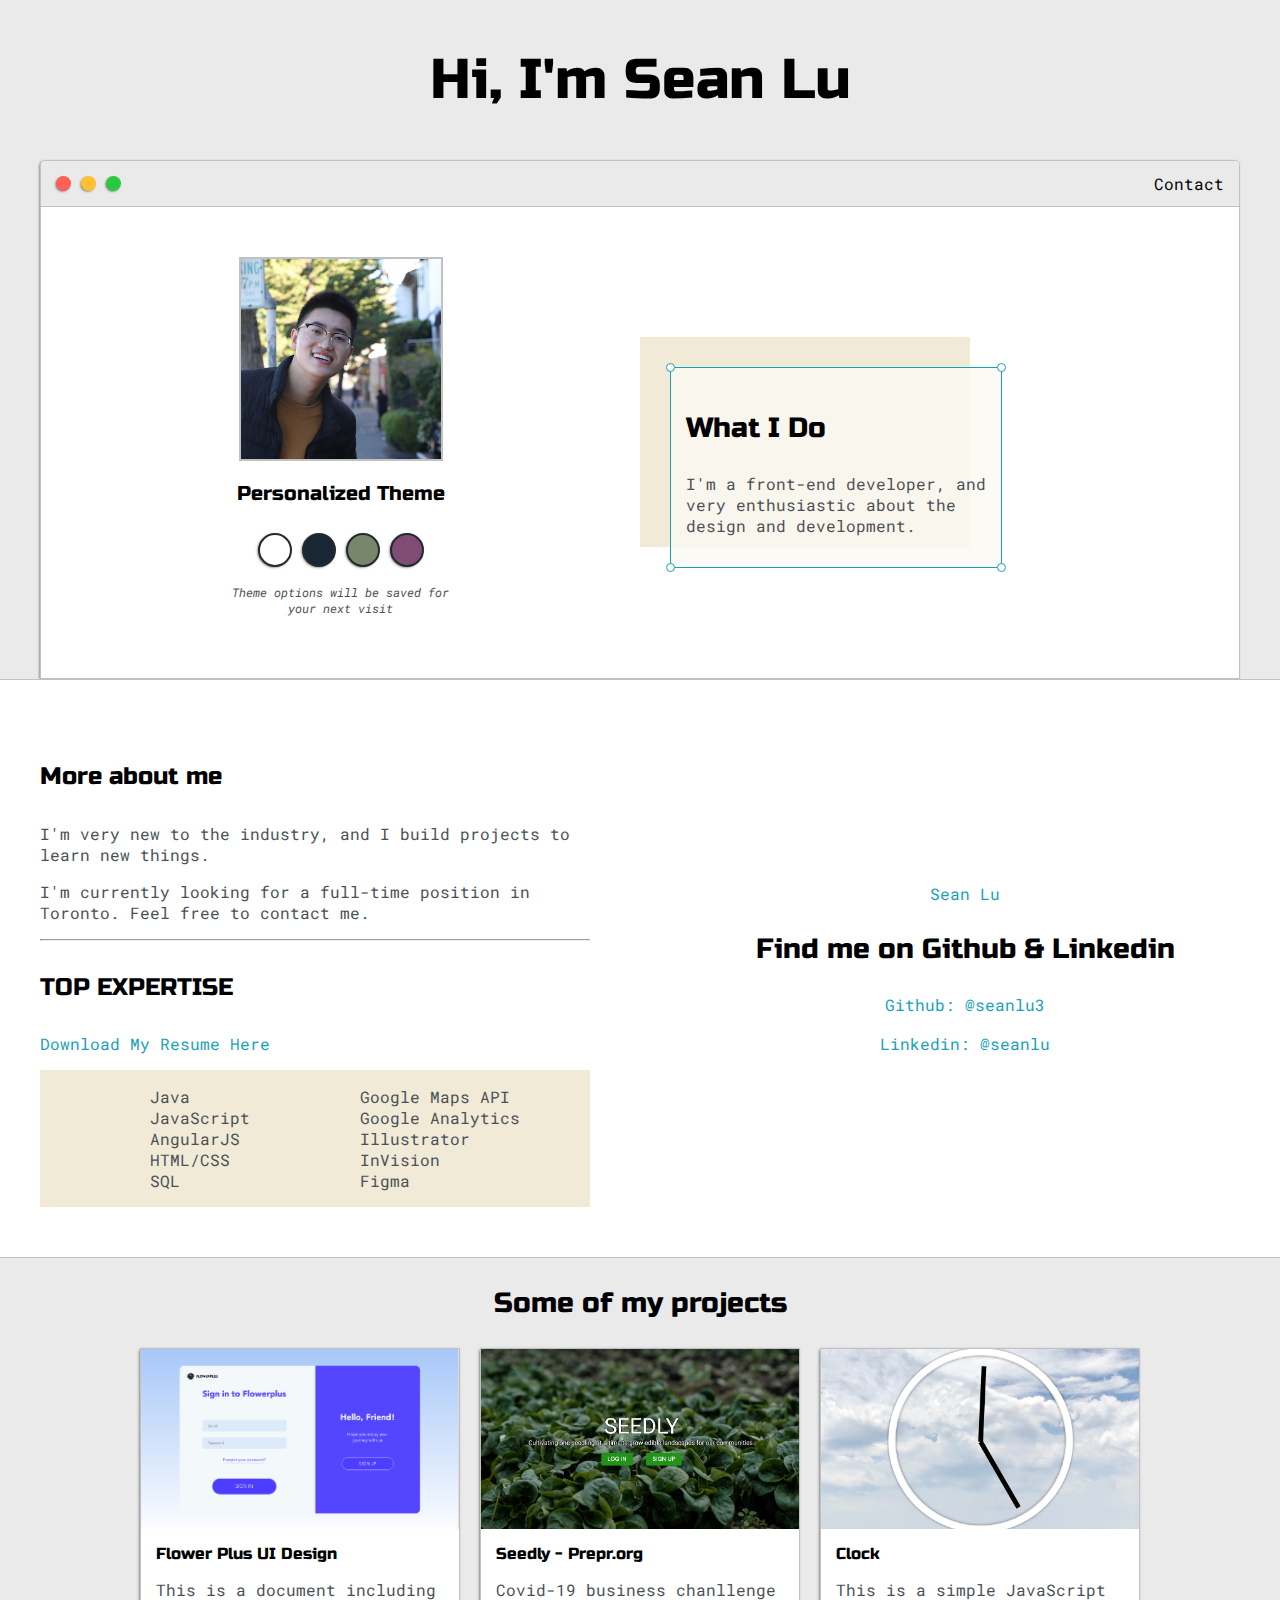
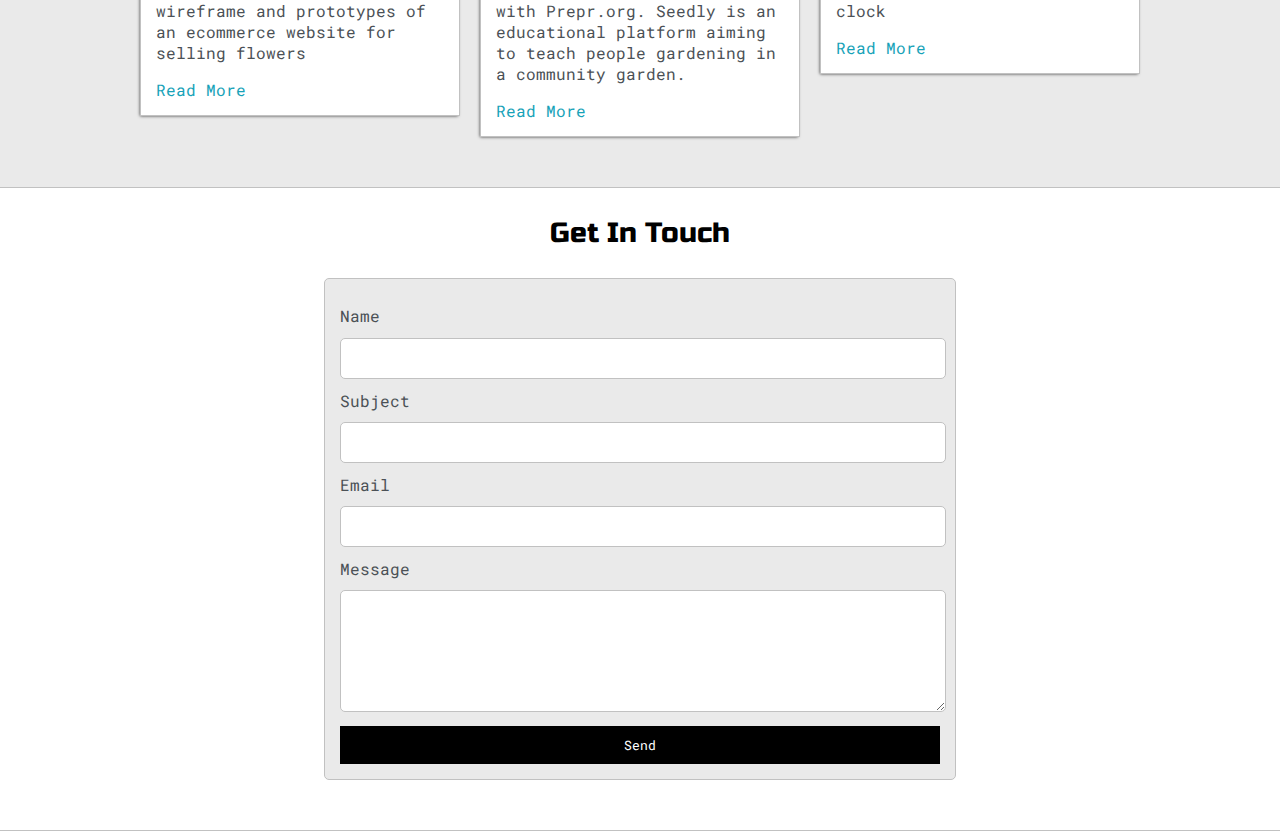
<file: index.html>
<!DOCTYPE html>
<html lang="">
<head>
    <meta charset="utf-8">
    <meta name="viewport" content="width=device-width, initial-scale=1.0">
    <link href="https://fonts.googleapis.com/css2?family=Russo+One&display=swap" rel="stylesheet">
    <link href="https://fonts.googleapis.com/css2?family=Roboto+Mono:wght@500&amp;family=Russo+One&amp;display=swap" rel="stylesheet">
    <link rel="stylesheet" type="text/css" href="./css/default.css">
    
    <link id="theme-style" rel="stylesheet" type="text/css" href="">
    
   
    <title>Sean Lu</title>
</head>

<body>
    <section class="s1">
        <div class="main-container">
            <div class="greeting-wrapper">
                <h1>Hi, I'm Sean Lu</h1>
            </div>

            <div class="intro-wrapper">
                <div class="nav-wrapper">
                    <div class="dots-wrapper">
                        <div id="dot-1" class="browser-dot"></div>
                        <div id="dot-2" class="browser-dot"></div>
                        <div id="dot-3" class="browser-dot"></div>
                    </div>

                    <ul id="navigation">
                        <li><a href="#">Contact</a></li>
                    </ul>

                </div>

                <div class="left-column">
                    <img src="./images/sean.png" id="profile_pic">
                    <h5 style="text-align: center; line-height: 0">Personalized Theme</h5>
                    <div id="theme-options-wrapper">
                        <div data-mode="light" id="light-mode" class="theme-dot"></div>
                        <div data-mode="blue" id="blue-mode" class="theme-dot"></div>
                        <div data-mode="green" id="green-mode" class="theme-dot"></div>
                        <div data-mode="purple" id="purple-mode" class="theme-dot"></div>
                    </div>
                    <p id="settings-note">Theme options will be saved for<br> your next visit</p>
                </div>

                <div class="right-column">

                    <div id="preview-shadow">
                        <div id="preview">
                            <div id="corner-tl" class="corner"></div>
                            <div id="corner-tr" class="corner"></div>
                            <h3>What I Do</h3>
                            <p>I'm a front-end developer, and very enthusiastic about the design and development. </p>
                            <div id="corner-bl" class="corner"></div>
                            <div id="corner-br" class="corner"></div>
                        </div>
                    </div>
                </div>
            </div>
        </div>
    </section>

    <section class="s2">
        <div class="main-container">

            <div class="about-wrapper">

                <div class="about-me">
                    <h4>More about me</h4>
                    <p>I'm very new to the industry, and I build projects to learn new things.</p>
                    <p>I'm currently looking for a full-time position in Toronto. Feel free to contact me.</p>


                    <hr>

                    <h4>TOP EXPERTISE</h4>

                    <p><a target="_blank" href="Sean%20Lu_Resume.pdf">Download My Resume Here</a></p>

                    <div id="skills">
                        <ul>
                            <li>Java</li>
                            <li>JavaScript</li>
                            <li>AngularJS</li>
                            <li>HTML/CSS</li>
                            <li>SQL</li>
                        </ul>

                        <ul>
                            <li>Google Maps API</li>
                            <li>Google Analytics</li>
                            <li>Illustrator</li>
                            <li>InVision</li>
                            <li>Figma</li>
                        </ul>
                    </div>
                </div>

                <div class="social-links">
                    <div class="LI-profile-badge" data-version="v1" data-size="medium" data-locale="en_US" data-type="horizontal" data-theme="dark" data-vanity="-seanlu"><a class="LI-simple-link" href='https://ca.linkedin.com/in/-seanlu?trk=profile-badge'>Sean Lu</a></div>
                    <h3> Find me on Github & Linkedin</h3>
                    <a target="_blank" href="https://github.com/seanlu3">Github: @seanlu3</a>
                    <br>
                    <a target="_blank" href="https://www.linkedin.com/in/-seanlu/">Linkedin: @seanlu</a>
                </div>

            </div>

        </div>
    </section>

    <section class="s1">
        <div class="main-container">
            <h3 style="text-align: center;">Some of my projects</h3>

            <div class="post-wrapper">

                <div>
                    <div class="post">
                        <img class="thumbnail" src="images/3.png">
                        <div class="post-preview">
                            <h6 class="post-title">Flower Plus UI Design</h6>
                            <p class="post-intro">This is a document including wireframe and prototypes of an ecommerce website for selling flowers</p>
                            <a target="_blank" href="flowerplus.html">Read More</a>
                        </div>
                    </div>
                </div>

                <div>
                    <div class="post">
                        <img class="thumbnail" src="./images/seedly.png">
                        <div class="post-preview">
                            <h6 class="post-title">Seedly - Prepr.org</h6>
                            <p  class="post-intro">Covid-19 business chanllenge with Prepr.org. Seedly is an educational platform aiming to teach people gardening in a community garden.</p>
                            <a target= "_blank" href="./seedly-website/index.html">Read More</a>
                        </div>
                    </div>
                </div>

                <div>
                    <div class="post">
                        <img class="thumbnail" src="images/jsclock.png">
                        <div class="post-preview">
                            <h6 class="post-title">Clock</h6>
                            <p class="post-intro">This is a simple JavaScript clock</p>
                            <a target="_blank" href="JSClock.html">Read More</a>
                        </div>
                    </div>
                </div>


            </div>
        </div>
    </section>

    <section class="s2">
        <div class="main-container">
            <h3 style="text-align: center;">Get In Touch</h3>
            <form id="contact-form" action="mailto:seanlu@hotmail.ca" method="post" enctype="multipart/form-data" name="Email-form">
                <label>Name</label>
                <input class="input-field" type="text" name="name">

                <label>Subject</label>
                <input class="input-field" type="text" name="subject">

                <label>Email</label>
                <input class="input-field" type="text" name="email">

                <label>Message</label>
                <textarea class="input-field" name="message"></textarea>

                <input id="submit-btn" type="submit" value="Send">
            </form>
        </div>
    </section>
    
     <script type="text/javascript" src="https://platform.linkedin.com/badges/js/profile.js" async defer></script>
    
    <script type="text/javascript" src="script.js"></script>
</body></html>
</file>
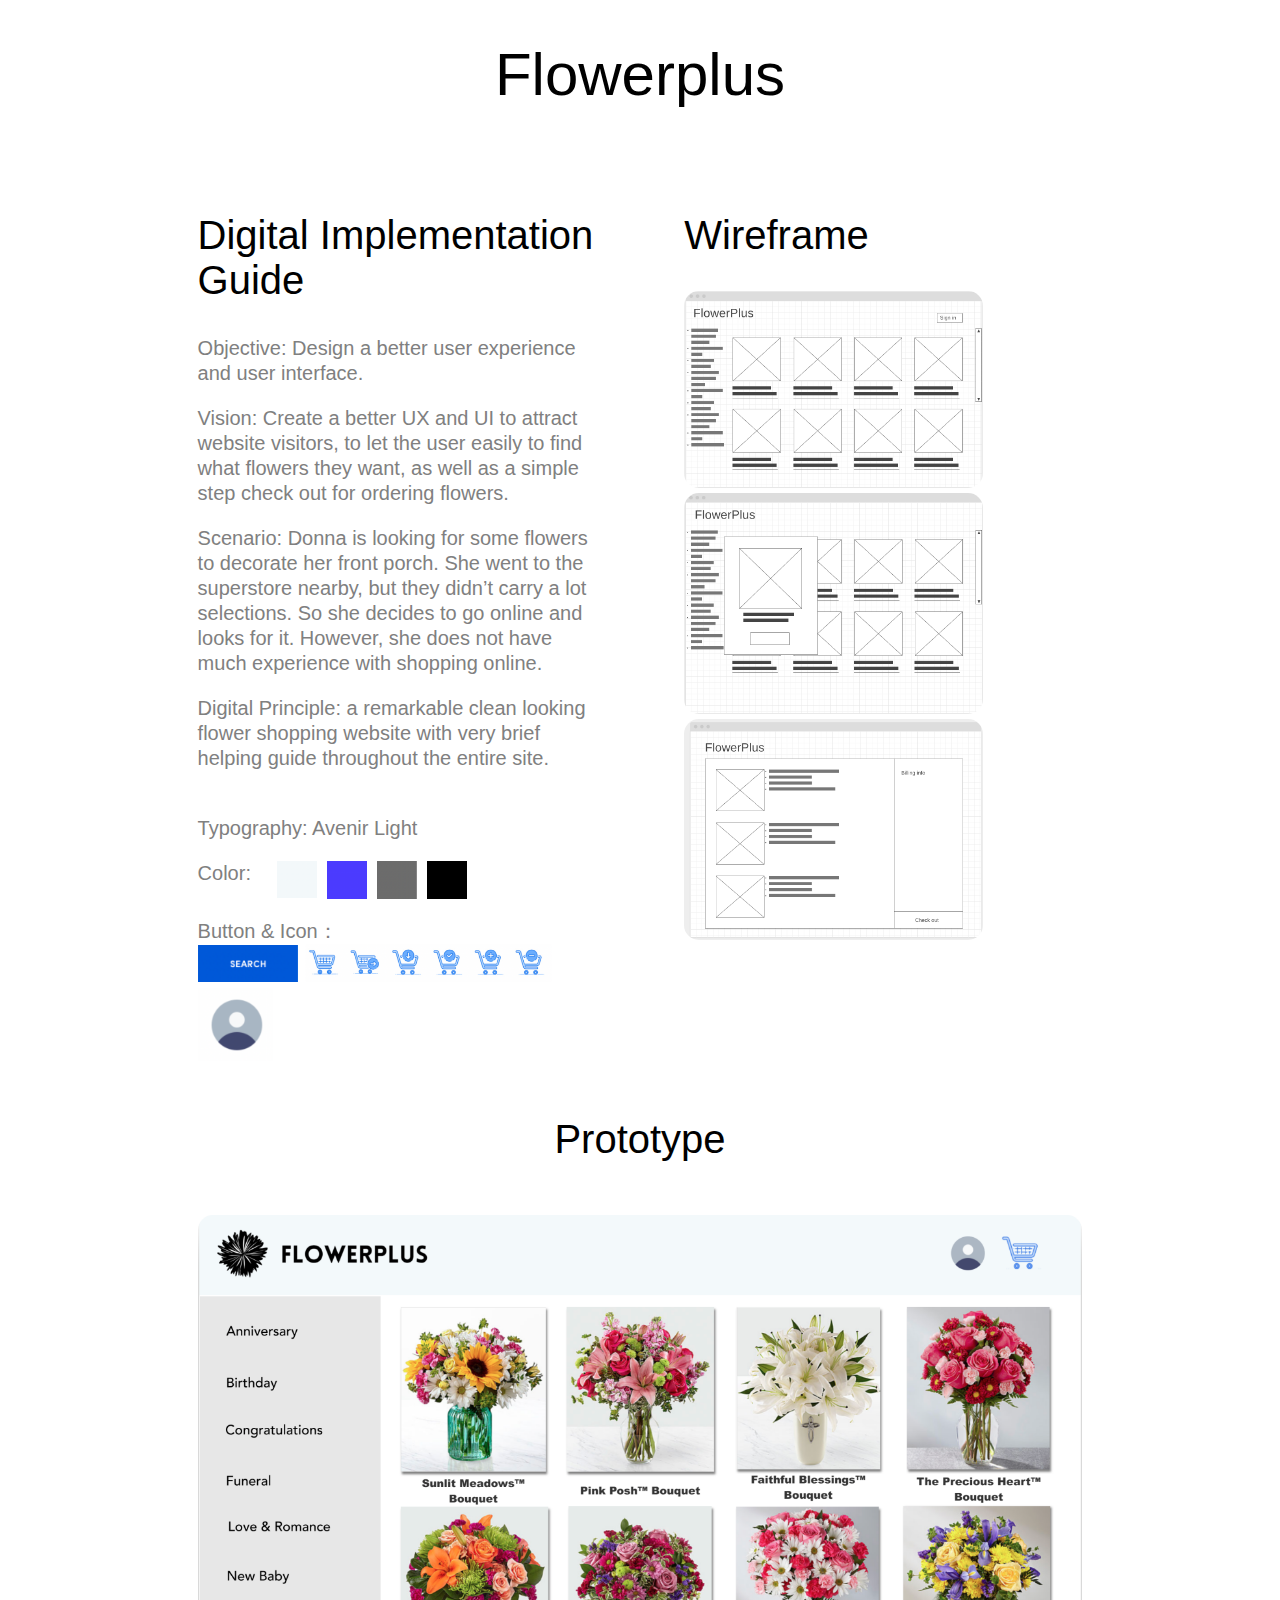
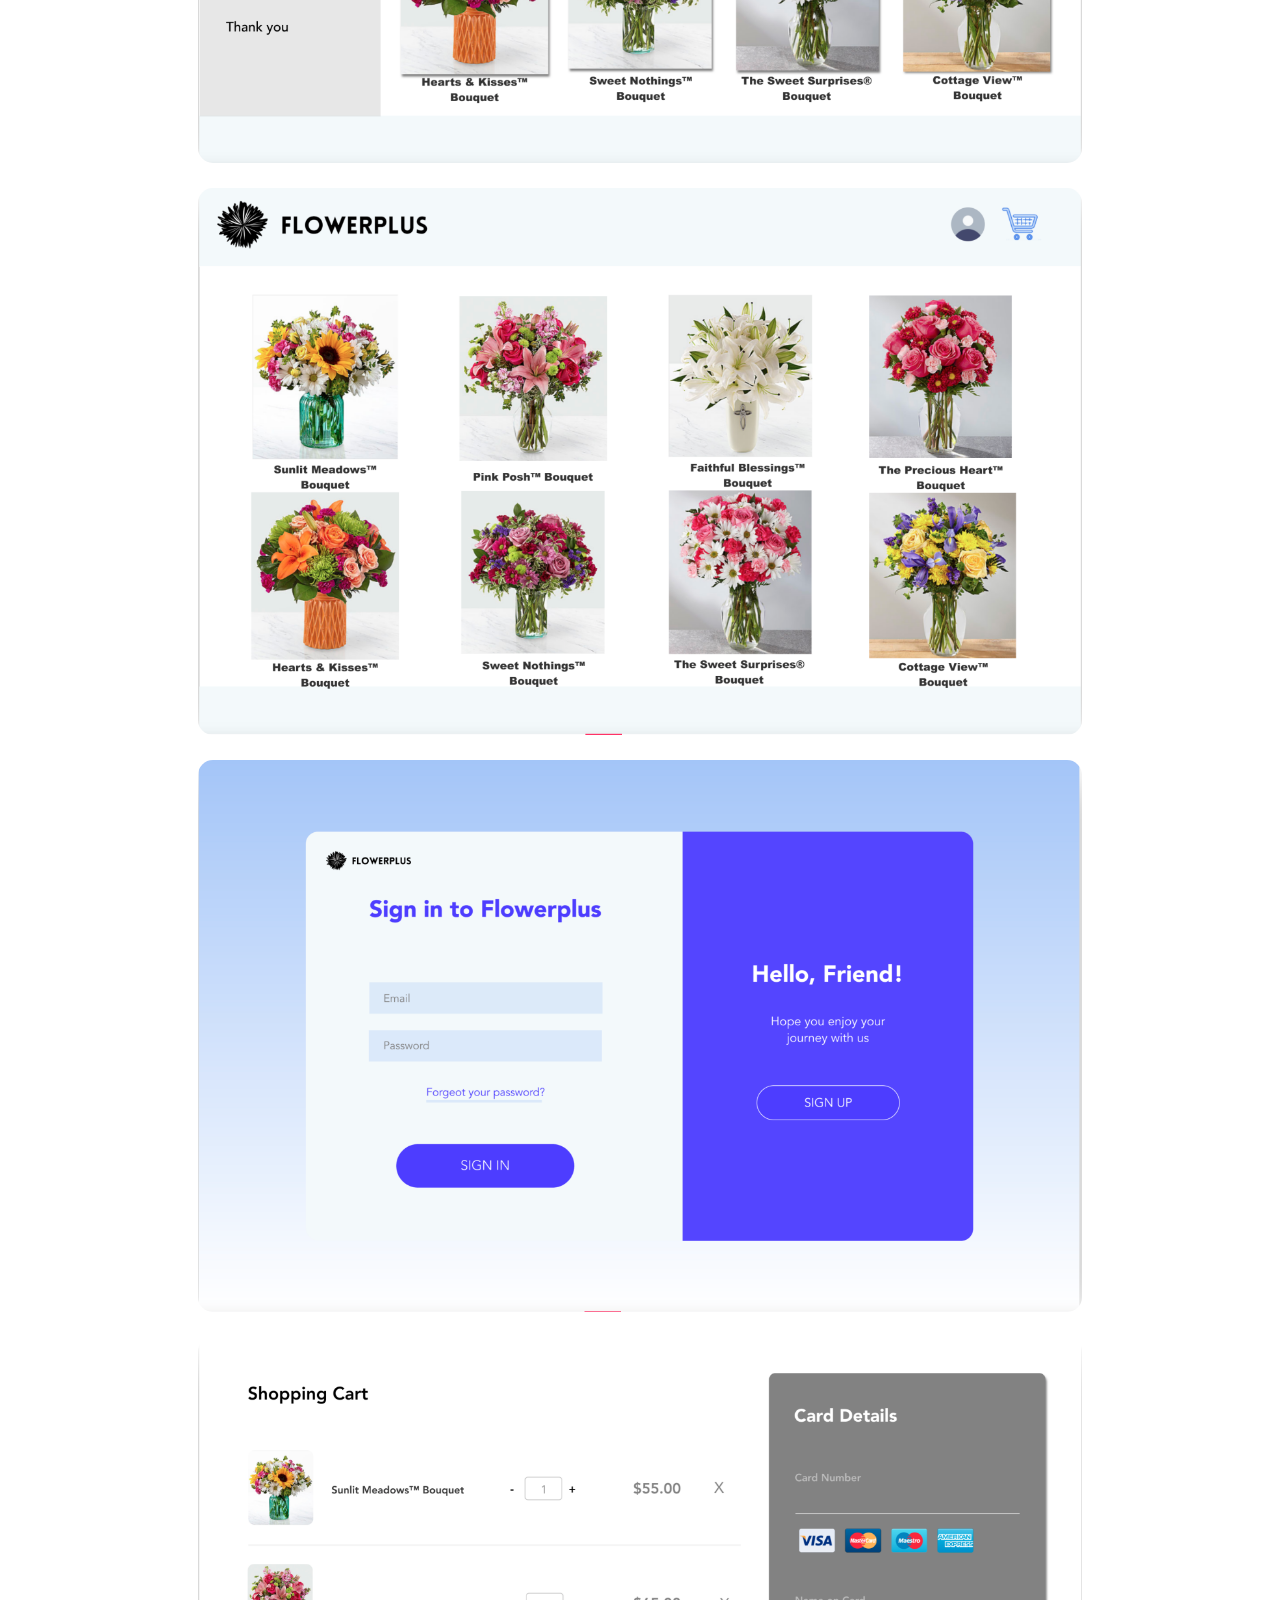
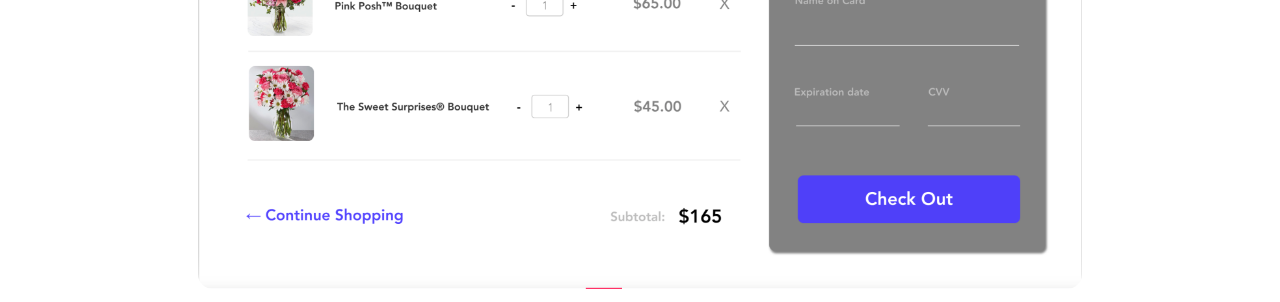
<file: flowerplus.html>
<!DOCTYPE html>
<html>
<head>
    <meta charset="utf-8">
    <meta http-equiv="X-UA-Compatible" content="IE=edge">
    <meta name="viewport" content="width=device-width, initial-scale=1">
    <link href="/css/fpstyle.css" rel="stylesheet">
    <!-- Global site tag (gtag.js) - Google Analytics -->
    <script async src="https://www.googletagmanager.com/gtag/js?id=UA-170984463-1"></script>
    <script>
  window.dataLayer = window.dataLayer || [];
  function gtag(){dataLayer.push(arguments);}
  gtag('js', new Date());

  gtag('config', 'UA-170984463-1');
    </script>   
    <title>Project: FlowerPlus</title>
</head>

<body>
    <div class="title">
        <h1>Flowerplus</h1>
    </div>
    <section class="section1">
        <div class="DIG">
            <h2>Digital Implementation Guide</h2>
            <div class="diginfo">
                <p>Objective: Design a better user experience and user interface. </p>
                <p>Vision: Create a better UX and UI to attract website visitors, to let the user easily to find what flowers they want, as well as a simple step check out for ordering flowers. </p>
                <p>Scenario: Donna is looking for some flowers to decorate her front porch. She went to the superstore nearby, but they didn’t carry a lot selections. So she decides to go online and looks for it. However, she does not have much experience with shopping online.</p>
                <p>Digital Principle: a remarkable clean looking flower shopping website with very brief helping guide throughout the entire site.
                </p><br>
                <div id="typography">Typography: Avenir Light</div>
                <div class="color">
                    <p id="colortitle">Color:</p>
                    <ul class="fcolor">
                    <li><img id="color" src="images/cl1.png"></li>
                    <li><img id="color" src="images/cl2.png"></li>
                    <li><img id="color" src="images/cl3.png"></li>
                    <li><img id="color" src="images/cl4.png"></li>
                    </ul>
                </div>
                
                <div id="btnicon">Button & Icon：<br>
                    <img id="btn1" src="images/btn1.png">
                    <img id="btn2" src="images/btn2.png">
                    <img id="btn3" src="images/btn3.png">
                </div>
            </div>
        </div>

        <div class="wireframe">
            <h2>Wireframe</h2>
            <img id="wframe" src="images/Mainpage.png">
            <img id="wframe" src="images/Mouse%20over.png">
            <img id="wframe" src="images/Checkout.png">
        </div>
    </section>

    <section class="section2">
        <h2>Prototype</h2>
        <img id="ptype" src="images/1.png">
        <img id="ptype" src="images/2.png">
        <img id="ptype" src="images/3.png">
        <img id="ptype" src="images/4.png">
    </section>


</body>
    
</html>
</file>
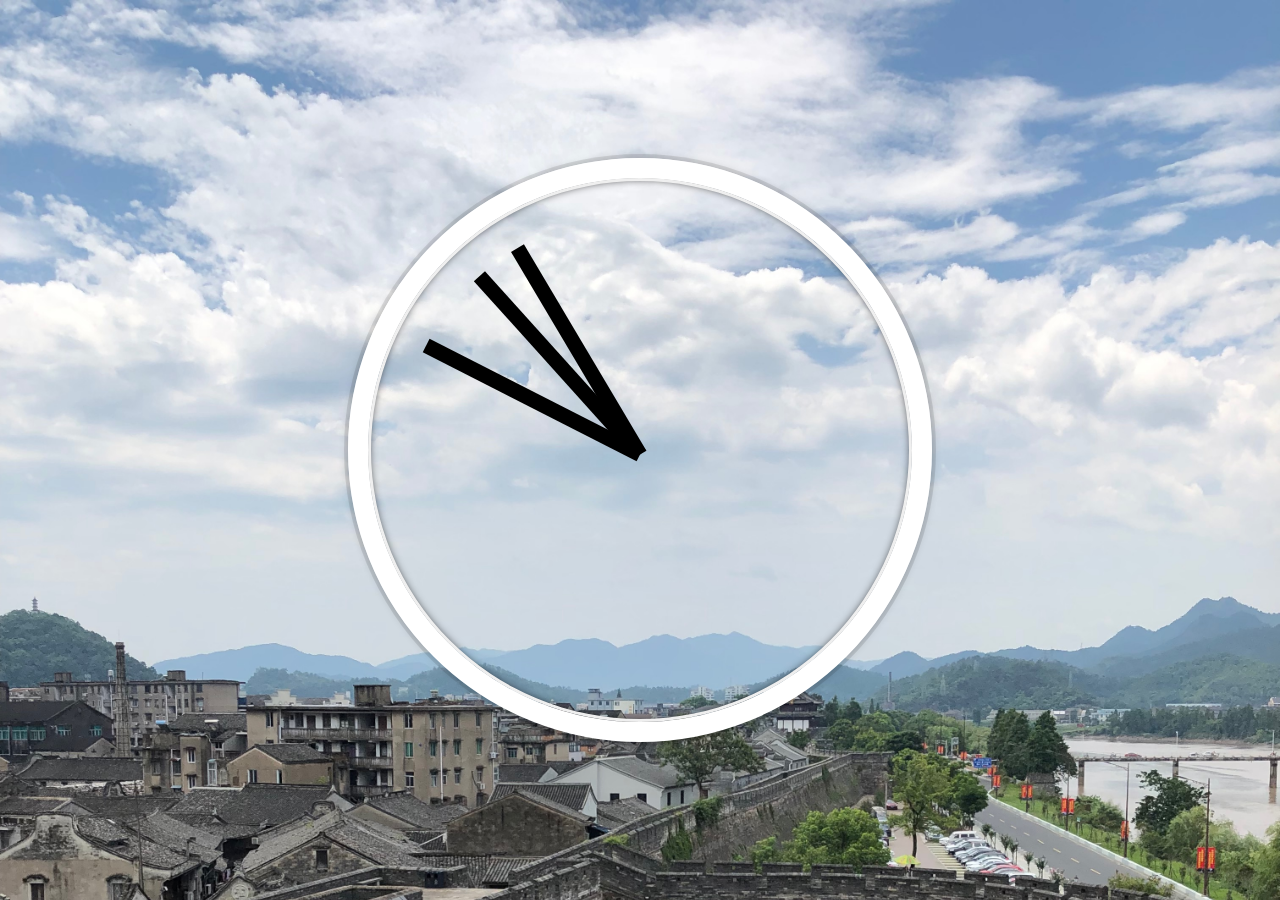
<file: JSClock.html>
<!DOCTYPE html>
<html lang="en">

<head>
    <title>JS Clock</title>
    <meta charset="UTF-8">
</head>


<body>
    <div class="clock">
        <div class="clock-face">
            <div class="hand hour-hand"></div>
            <div class="hand min-hand"></div>
            <div class="hand second-hand"></div>
        </div>
    </div>

    <style>
        html {
            background: url(/images/IMG_4106.jpeg);
            background-size: cover;
            font-family: 'helvetica neue';
            text-align: center;
            font-synthesis: 10px;
        }

        body {
            margin: 0;
            font-size: 2rem;
            display: flex;
            flex: 1;
            min-height: 100vh;
            align-items: center;
        }
        
        .clock{
            width:30rem;
            height:30rem;
            border: 20px solid white;
            border-radius: 50%;
            margin: 50px auto;
            position: relative;
            padding: 2rem;
            box-shadow:
                0 0 0 4px rgba(0, 0, 0, 0.1),
                inset 0 0 0 3px #EFEFEF,
                inset 0 0 10px black,
                0 0 10px rgba(0, 0, 0, 0.2);
        }
        
        .clock-face{
            position: relative;
            width: 100%;
            height: 100%;
            transform: translateY(-3px);
        }
        
        .hand{
            width: 50%;
            height: 15px;
            background: black;
            position:absolute;
            top: 50%;
            transform:rotate(90deg);
            transform-origin: 100%;
            transition: all 0.05s;
            transition-timing-function: cubic-bezier(0.1, 2.7, 0.58, 1);
        }
        
      
    </style>
    
    <script>
    const secondHand = document.querySelector('.second-hand');
    const minHand = document.querySelector('.min-hand');
    const hourHand = document.querySelector('.hour-hand');
        
    function setDate(){
        const now = new Date();
        
        const seconds = now.getSeconds();
        const secondsDegrees = ((seconds/60)*360)+90;
        secondHand.style.transform = `rotate(${secondsDegrees}deg)`;
        
        const mins = now.getMinutes();
        const minsDegrees =  ((mins / 60) * 360) + ((seconds/60)*6) + 90;
        minHand.style.transform = `rotate(${minsDegrees}deg)`;
        
        const hours = now.getHours();
        const hoursDegrees = ((hours / 12) * 360) + ((mins/60)*30) + 90;
        hourHand.style.transform = `rotate(${hoursDegrees}deg)`;
        
    }    
        
        setInterval(setDate, 1000);
        setDate();
    </script>

</body>

</html>
</file>
<file: css/default.css>
:root {
    --mainColor: #eaeaea;
    --secondaryColor: #fff;

    --borderColor: #c1c1c1;

    --mainText: black;
    --secondaryText: #4b5156;

    --themeDotBorder: #24292e;

    --previewBg: rgb(251, 249, 243, 0.8);
    --previewShadow: #f0ead6;
    
    --buttonColor:black;

}

body,
html {
    margin: 0;
    padding: 0;
}

body *{
    transition: 0.3s;
}

h1,
h2,
h3,
h4,
h5,
h6,
strong {
    color: var(--mainText);
    font-family: 'Russo One', sans-serif;
    font-weight: 500;
}

p,
li,
span,
label,
input,
textarea {
    color: var(--secondaryText);
    font-family: 'Roboto Mono', monospace;
}

a {
    text-decoration: none;
    color: #17a2b8;
    font-family: 'Roboto Mono', monospace;
}

ul {
    list-style: none;
}

h1 {
    font-size: 56px;
}

h2 {
    font-size: 36px;
}

h3 {
    font-size: 28px;
}

h4 {
    font-size: 24px;
}

h5 {
    font-size: 20px;
}

h6 {
    font-size: 16px;
}

.s1 {
    background-color: var(--mainColor);
    border-bottom: 1px solid var(--borderColor);
    overflow: auto;
}

.s2 {
    background-color: var(--secondaryColor);
    border-bottom: 1px solid var(--borderColor);
    overflow: auto;
}

.main-container {
    width: 1200px;
    margin: 0 auto;
}

.greeting-wrapper {
    display: grid;
    text-align: center;
    align-content: center;

    min-height: 10em;
}

.intro-wrapper {
    background-color: var(--secondaryColor);
    border: 1px solid var(--borderColor);
    border-radius: 5px 5px 0 0;

    -webkit-box-shadow: -1px 1px 3px -1px rgba(0, 0, 0, 0.75);
    -moz-box-shadow: -1px 1px 3px -1px rgba(0, 0, 0, 0.75);
    box-shadow: -1px 1px 3px -1px rgba(0, 0, 0, 0.75);

    display: grid;
    grid-template-columns: 1fr 1fr;
    grid-template-areas:
        'nav-wrapper nav-wrapper'
        'left-column right-column'
    ;
}

.nav-wrapper {
    grid-area: nav-wrapper;
    border-bottom: 1px solid var(--borderColor);
    display: flex;
    justify-content: space-between;
    align-items: center;
    background-color: var(--mainColor);
    border-radius: 5px 5px 0 0;

}

#navigation a{
    color: var(--mainText);
}

#navigation {
    margin: 0;
    padding: 10px;
}

#navigation li {
    display: inline-block;
    margin-right: 5px;
    margin-left: 5px;
}

.dots-wrapper {
    display: flex;
    padding: 10px;
}

#dot-1 {
    background-color: #FC6058;
}

#dot-2 {
    background-color: #FEC02F;
}

#dot-3 {
    background-color: #2ACA3E;
}

.browser-dot {
    background-color: black;
    height: 15px;
    width: 15px;
    border-radius: 50%;
    margin: 5px;

    -webkit-box-shadow: -1px 1px 3px -1px rgba(0, 0, 0, 0.75);
    -moz-box-shadow: -1px 1px 3px -1px rgba(0, 0, 0, 0.75);
    box-shadow: -1px 1px 3px -1px rgba(0, 0, 0, 0.75);
}

.left-column {
    grid-area: left-column;
    padding-top: 50px;
    padding-bottom: 50px;

}

#profile_pic {
    display: block;
    margin: 0 auto;
    height: 200px;
    width: 200px;
    object-fit: cover;
    border: 2px solid var(--borderColor);
}

#theme-options-wrapper {
    display: flex;
    justify-content: center;
}

.theme-dot {
    height: 30px;
    width: 30px;
    background-color: black;
    border-radius: 50%;

    margin: 5px;
    border: 2px solid var(--themeDotBorder);

    -webkit-box-shadow: -1px 1px 3px -1px rgba(0, 0, 0, 0.75);
    -moz-box-shadow: -1px 1px 3px -1px rgba(0, 0, 0, 0.75);
    box-shadow: -1px 1px 3px -1px rgba(0, 0, 0, 0.75);

    cursor: pointer;
}

.theme-dot:hover {
    border-width: 5px;
}

#light-mode {
    background-color: #fff;
}

#blue-mode {
    background-color: #192734;
}

#green-mode {
    background-color: #78866b;
}

#purple-mode {
    background-color: #7E4C74;
}

#settings-note {
    font-size: 12px;
    font-style: italic;
    text-align: center;
}


.right-column {
    grid-area: right-column;
    display: grid;
    align-content: center;

    padding-top: 50px;
    padding-bottom: 50px;
}

#preview-shadow {
    background-color: var(--previewShadow);
    width: 300px;
    height: 180px;
    padding-left: 30px;
    padding-top: 30px;
}

#preview {
    width: 300px;
    border: 1.5px solid #17a2b8;
    background-color: var(--previewBg);
    padding: 15px;
    position: relative;
}

.corner {
    width: 7px;
    height: 7px;
    border-radius: 50%;
    border: 1.5px solid #17a2b8;
    background-color: #fff;
    position: absolute;
}

#corner-tl {
    top: -5px;
    left: -5px;
}

#corner-tr {
    top: -5px;
    right: -5px;
}

#corner-bl {
    bottom: -5px;
    left: -5px;
}

#corner-br {
    bottom: -5px;
    right: -5px;
}

.about-wrapper {
    display: grid;
    grid-template-columns: repeat(auto-fit, minmax(320px, 1fr));
    padding-top: 50px;
    padding-bottom: 50px;
    gap:100px;
}

#skills{
    display: flex;
    justify-content: space-evenly;
    background-color: var(--previewShadow);
}

.social-links{
    display: grid;
    align-content: center;
    text-align: center;
    padding-top: 50px;
    padding-bottom: 50px;
}

.LI-profile-badge{
    display: flex;
    justify-content: center;
    text-align: left;
}

.post-wrapper{
    display: grid;
    grid-template-columns: repeat(auto-fit, 320px);
    gap:20px;
    justify-content: center;
    padding-bottom: 50px;
}

.post{
    border: 1px solid var(--borderColor);
    -webkit-box-shadow: -1px 1px 3px -1px rgba(0, 0, 0, 0.75);
    -moz-box-shadow: -1px 1px 3px -1px rgba(0, 0, 0, 0.75);
    box-shadow: -1px 1px 3px -1px rgba(0, 0, 0, 0.75);
}

.thumbnail{
    display: block;
    width: 100%;
    height: 180px;
    object-fit: cover;
}

.post-preview{
    background-color: #fff;
    padding: 15px;
}

.post-title{
    color: black;
    margin: 0;
}

.post-intro{
    color:#4b5156;
    font-size: 16px;
}

#contact-form{
    display: block;
    max-width: 600px;
    margin: 0 auto;
    border: 1px solid var(--borderColor);
    padding: 15px;
    border-radius: 5px;
    background-color: var(--mainColor);
    margin-bottom: 50px;
}

#contact-form label{
    line-height: 2.7em;
}

#contact-form textarea{
    min-height: 100px;
    font-size: 14px;
}

.input-field{
    width: 100%;
    padding-top: 10px;
    padding-bottom: 10px;
    background-color: var(--secondaryColor);
    border-radius: 5px;
    border: 1px solid var(--borderColor);
    font-size: 14px;
}

#submit-btn{
    margin-top: 10px;
    width: 100%;
    padding-top: 10px;
    padding-bottom: 10px;
    color: #fff;
    background-color: var(--buttonColor);
    border: none;
}

@media screen and (max-width: 1200px) {
    .main-container {
        width: 95%;
    }
}


@media screen and (max-width: 800px) {
    .intro-wrapper {
        grid-template-columns: 1fr;
        grid-template-areas:
            'nav-wrapper'
            'left-column'
            'right-column'
        ;
    }

    .right-column {
        justify-content: center;
    }
}
</file>
<file: css/fpstyle.css>
body {
    font-family: 'Poppins', helvetica;
    font-size: 17px;
    font-weight: 300;
}


h1 {
    font-size: 40px;
    font-weight: 200;
    text-align: center;
}

h2 {
    font-size: 24px;
    font-weight: 300;
}

.section1 {
    margin-left: 10%;
    margin-right: 10%;
    margin-top: 30px;
    display: inline-block;
}

.DIG {
    display: inline-block;
    width: 45%;
    margin-right: 5%;
}

.diginfo {
    color: grey;
    line-height: 25px;
}

.color {
    display: flex;
    width: 100%;
}

.fcolor {
    list-style-type: none;
    width: 90%;
    float: right;
   
}

#colortitle {
    width: 10%;
}

#color {
    float: left;
    display: block;
}

.fcolor li img {
    width: 40px;
     margin-right: 10px;
    
}


.wireframe {
    float: right;
    width: 45%;
}

#wframe {
    width: 75%;
    border-radius: 15px;
}
#btn1{
    width: 100px;
}
#btn2{
    width: 250px;
}
#btn3{
    width: 75px;
}
.section2 {
    text-align: center;
    margin-left: 10%;
    margin-right: 10%;
    margin-top: 50px;
}

#ptype {
    width: 100%;
    margin-top: 20px;
    border-radius: 15px;
}


@media (min-width: 800px) {
    .section1 {
        margin-left: 15%;
        margin-right: 15%;
    }

    .section2 {
        text-align: center;
        margin-left: 15%;
        margin-right: 15%;
    }

    .diginfo {
        font-size: 20px;
    }

    h1 {
        font-size: 60px;
    }

    h2 {
        font-size: 40px;
    }

}

@media (max-width:800px) {
    .DIG {
        width: 100%;
    }

    .wireframe {
        width: 100%;
    }

    #wframe {
        width: 100%;
        border-radius: 15px;
    }

    h2 {
        text-align: center;
    }
}
</file>
